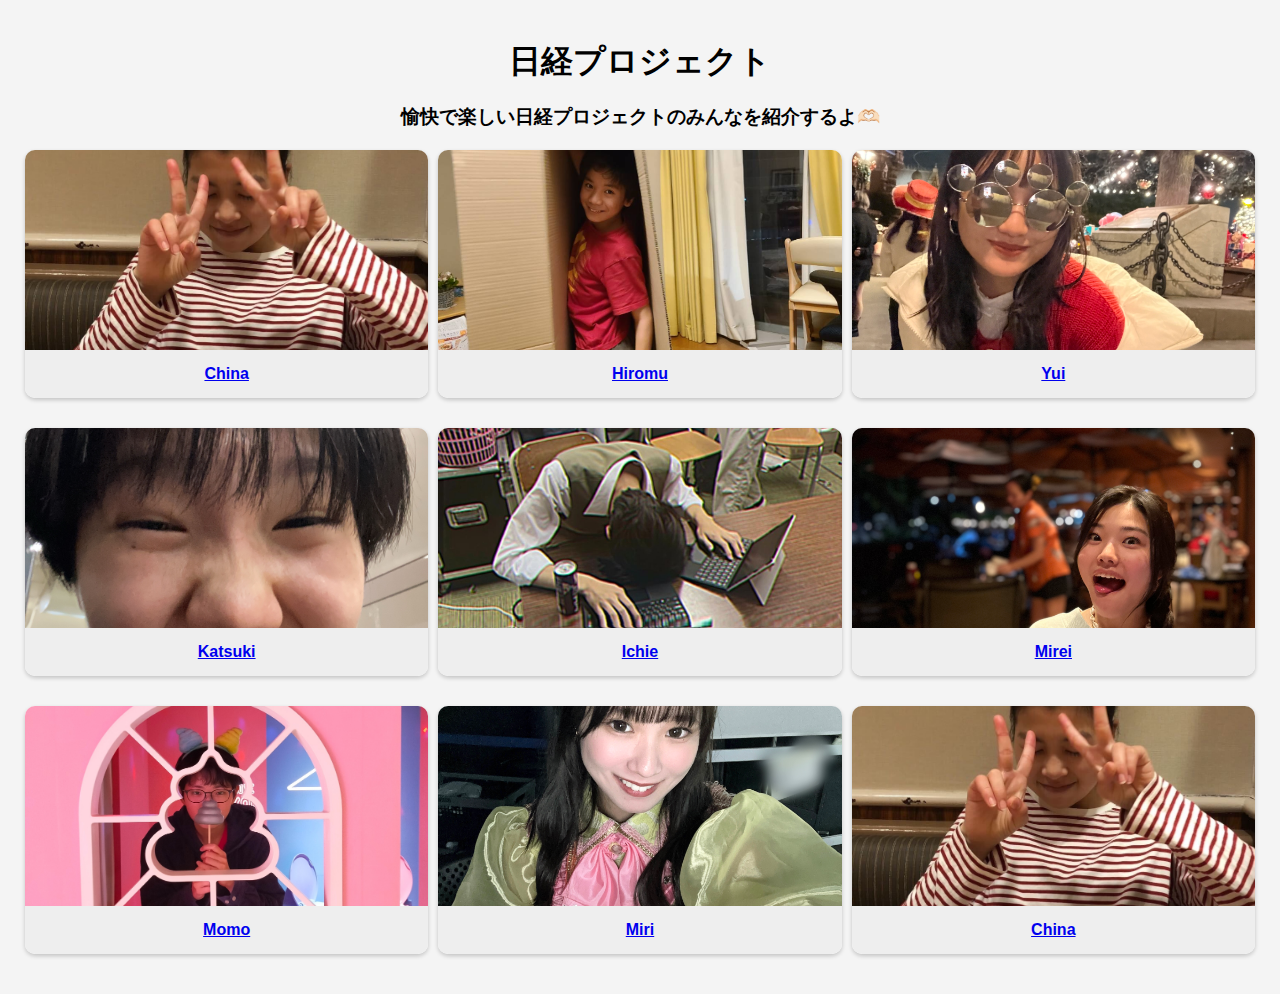
<file: index.html>
<!DOCTYPE html>
<html lang="ja">
<head>
    <meta charset="UTF-8">
    <meta name="viewport" content="width=device-width, initial-scale=1.0">
    <title>日経プロジェクト</title>
    <style>
      body {
          font-family: 'Arial', sans-serif;
          margin: 0;
          padding: 0; 
          background-color: #f4f4f4;
      }
      .container {
          padding: 20px;
      }
      .title {
          text-align: center;
          margin: 20px 0;
      }
      .profile-container {
          display: flex;
          flex-wrap: wrap;
          justify-content: center;
          gap: 10px;
      }
      .profile {
          width: calc(50% - 10px);
          background-color: #fff;
          border-radius: 10px;
          overflow: hidden;
          margin-bottom: 20px;
          box-shadow: 0 2px 4px rgba(0,0,0,.2);
      }
      .profile img {
          width: 100%;
          height: 200px; /* 高さを指定して正方形に */
          object-fit: cover; /* 画像を切り取ってコンテナに合わせる */
          display: block;
      }
      .profile-name {
          padding: 15px;
          text-align: center;
          background-color: #eee;
          font-weight: bold;
      }
      @media (min-width: 600px) {
          .profile {
              width: calc(33.333% - 10px);
          }
      }
  </style>
</head>
<body>

<div class="container">
    <h1 class="title">日経プロジェクト</h1>
    <h3 class="title">愉快で楽しい日経プロジェクトのみんなを紹介するよ🫶🏻</h3>
    <div class="profile-container">
        <div class="profile">
            <a href="china.html">
                <img src="china.jpg" alt="China">
                <div class="profile-name">China</div>
            </a>
        </div>
        <div class="profile">
            <a href="hiromu.html">
                <img src="hiromu.jpeg" alt="Hiromu">
                <div class="profile-name">Hiromu</div>
            </a>
        </div>
        <div class="profile">
            <a href="yui.html">
                <img src="yui.jpeg" alt="Yui">
                <div class="profile-name">Yui</div>
            </a>
        </div>
        <div class="profile">
            <a href="リンク先URL4">
                <img src="katsuki.jpeg" alt="Katsuki">
                <div class="profile-name">Katsuki</div>
            </a>
        </div>
        <div class="profile">
            <a href="リンク先URL5">
                <img src="ichie.jpeg" alt="Ichie">
                <div class="profile-name">Ichie</div>
            </a>
        </div>
        <div class="profile">
            <a href="リンク先URL6">
                <img src="mirei.jpeg" alt="Mirei">
                <div class="profile-name">Mirei</div>
            </a>
        </div>
        <div class="profile">
            <a href="momo.html">
                <img src="momo.jpeg" alt="Momo">
                <div class="profile-name">Momo</div>
            </a>
        </div>
        <div class="profile">
            <a href="miri.html">
                <img src="miri.jpeg" alt="Miri">
                <div class="profile-name">Miri</div>
            </a>
        </div>
        <!-- 注意: china.jpgが2回目のリストに含まれているため、適切な画像ファイル名に修正が必要かもしれません -->
        <div class="profile">
            <a href="リンク先URL9">
                <img src="china.jpeg" alt="China">
                <div class="profile-name">China</div>
            </a>
        </div>
    </div>
</div>

</body>
</html>
</file>
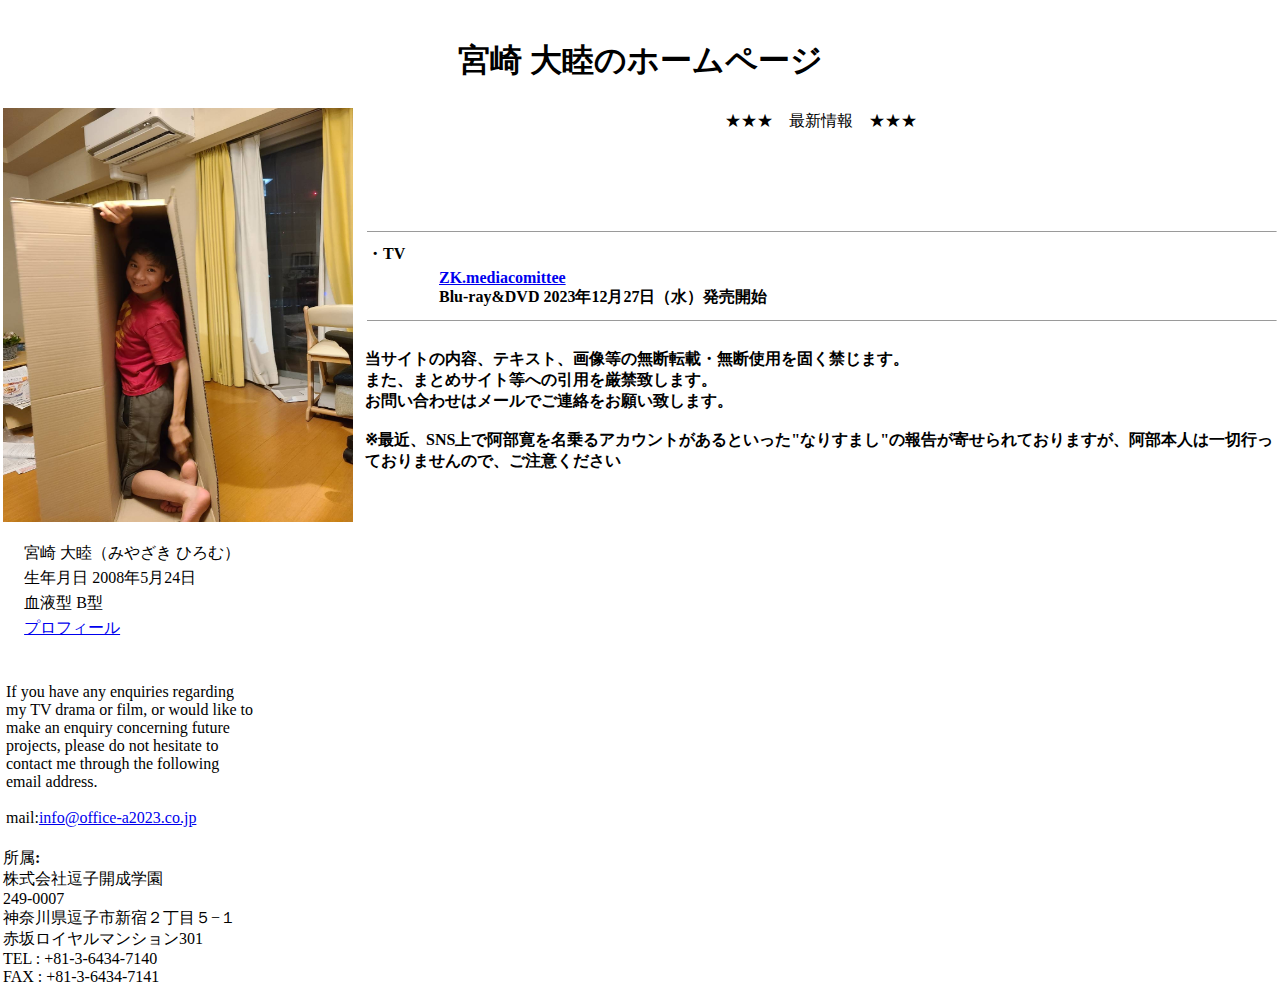
<file: hiromu.html>
<!-- saved from url=(0038)http://abehiroshi.la.coocan.jp/top.htm -->
    <meta http-equiv="Content-Style-Type" content="text/css">
    <meta name="GENERATOR" content="JustSystems Homepage Builder Version 20.0.6.0 for Windows">
    <title>宮崎 大睦のホームページ</title>
    </head>
    <body background="https://yomy-hosted.s3.amazonaws.com/project_bu/text.jpg" marginwidth="0" marginheight="0">
    <br>
    <h1 align="center">宮崎 大睦のホームページ</h1>
    <div align="center">
    <!--
      <table>
        <tbody>
          <tr>
            <td><b></b></td>
          </tr>
        </tbody>
      </table>
    <br>
    -->
    </div>
    <table align="center">
      <tbody><tr>
        <td rowspan="2"><img src="hiromu.jpeg" width="350" height="414" border="0"><br>
          <br>
          <table width="256">
            <tbody><tr>
              <td width="14">&nbsp;</td>
              <td width="230">宮崎 大睦（みやざき ひろむ）<br></td>
            </tr>
            <tr>
              <td>&nbsp;</td>
              <td>生年月日 2008年5月24日<br></td>
            </tr>
            <tr>
              <td>&nbsp;</td>
              <td>血液型 B型<br></td>
            </tr>
            <tr>
              <td>&nbsp;</td>
              <td><a href="http://abehiroshi.la.coocan.jp/prof/prof.htm">プロフィール</a></td>
            </tr>
            <tr>
              <td>&nbsp;</td>
              <td>&nbsp;</td>
            </tr>
            <tr>
              <td colspan="2"><br>
                If you have any enquiries regarding my TV drama or film, or would like to make an enquiry concerning future projects, please do not hesitate to contact me through the following email address.<br>
                <br>
                mail:<a href="mailto:info@office-a2023.co.jp" target="_blank">info@office-a2023.co.jp</a></td>
            </tr>
        </tbody></table>
          <br>
          所属<strong>:</strong><br>
          株式会社逗子開成学園<br>
          249-0007<br>
      神奈川県逗子市新宿２丁目５−１ <br>
        赤坂ロイヤルマンション301<br>
        TEL : +81-3-6434-7140<br>
        FAX : +81-3-6434-7141 <br>
        </td>
        <td>&nbsp;</td>
        <td><div align="center">★★★　最新情報　★★★</div></td>
      </tr>
      <tr>
        <td></td>
        <td>
           <table width="100%" border="0" cellpadding="0">
              <tbody><tr>
                <td align="left" valign="bottom"><hr width="100%" size="1"></td>
              </tr>
          </tbody></table>
           <table width="100%" border="0" cellpadding="0">
              <tbody><tr>
                <td align="left" valign="top"><strong>・TV</strong></td>
              </tr>
          </tbody></table>
          <table border="0" cellpadding="0">
               <tbody><tr>
               <td width="70" align="left" valign="top">&nbsp;</td>
               <td><strong><a href="https://www.tbs.co.jp/VIVANT_tbs/" target="_blank"> ZK.mediacomittee</a><br>
            Blu-ray&amp;DVD 2023年12月27日（水）発売開始<br>
      </strong>
            </td>
             </tr>
          </tbody></table>
    <!--
           <table width="100%" border="0" cellpadding="0">
              <tr>
                <td align="left" valign="bottom"><hr width="100%" size="1"></td>
              </tr>
          </table>
           <table width="100%" border="0" cellpadding="0">
              <tr>
                <td align="left" valign="top"><strong>・映画</strong></td>
              </tr>
          </table>
           <table border="0" cellpadding="0">
               <tr>
               <td width="70" align="left" valign="top"></td>
               <td><strong>「<a href="https://gaga.ne.jp/ongakutai/" target="_blank">異動辞令は音楽隊！</a>」<br>
            2022年8月26日公開</strong></td>
             </tr>
          </table>
    -->
    <!--
           <table width="100%" border="0" cellpadding="0">
              <tr>
                <td align="left" valign="bottom"><hr width="100%" size="1"></td>
              </tr>
          </table>
           <table width="100%" border="0" cellpadding="0">
              <tr>
                <td align="left" valign="top"><strong>・TV</strong></td>
              </tr>
          </table>
           <table border="0" cellpadding="0">
               <tr>
               <td width="70" align="left" valign="top"></td>
               <td><strong>「<a href="https://www.nhk.jp/p/ts/698W12G3K6/" target="_blank">Ｅテレ「コズミックフロントΩ」　ナビゲーター</a>」 <br>
            2022年8月2日放送開始</strong></td>
             </tr>
          </table>
    -->
           <table width="100%" border="0" cellpadding="0">
              <tbody><tr>
                <td align="left" valign="bottom"><hr width="100%" size="1"></td>
              </tr>
          </tbody></table>
        <br>
        <b>当サイトの内容、テキスト、画像等の無断転載・無断使用を固く禁じます。<br>
        また、まとめサイト等への引用を厳禁致します。<br>
        お問い合わせはメールでご連絡をお願い致します。<br>
        <br>
        ※最近、SNS上で阿部寛を名乗るアカウントがあるといった"なりすまし"の報告が寄せられておりますが、阿部本人は一切行っておりませんので、ご注意ください</b><br>
        <br>
        <br>
        <br>
        <br>
        <br>
        <br>
        <br>
        <br>
        <br>
        <br>
        <br>
        <br>
        <br>
        <br>
        <br>
        <br>
        <br>
        <br>
        <br>
        <br>
        <br>
        <br>
        <br>
        <br>
        </td>
      </tr>
    </tbody></table>
    </body></html>
</file>
